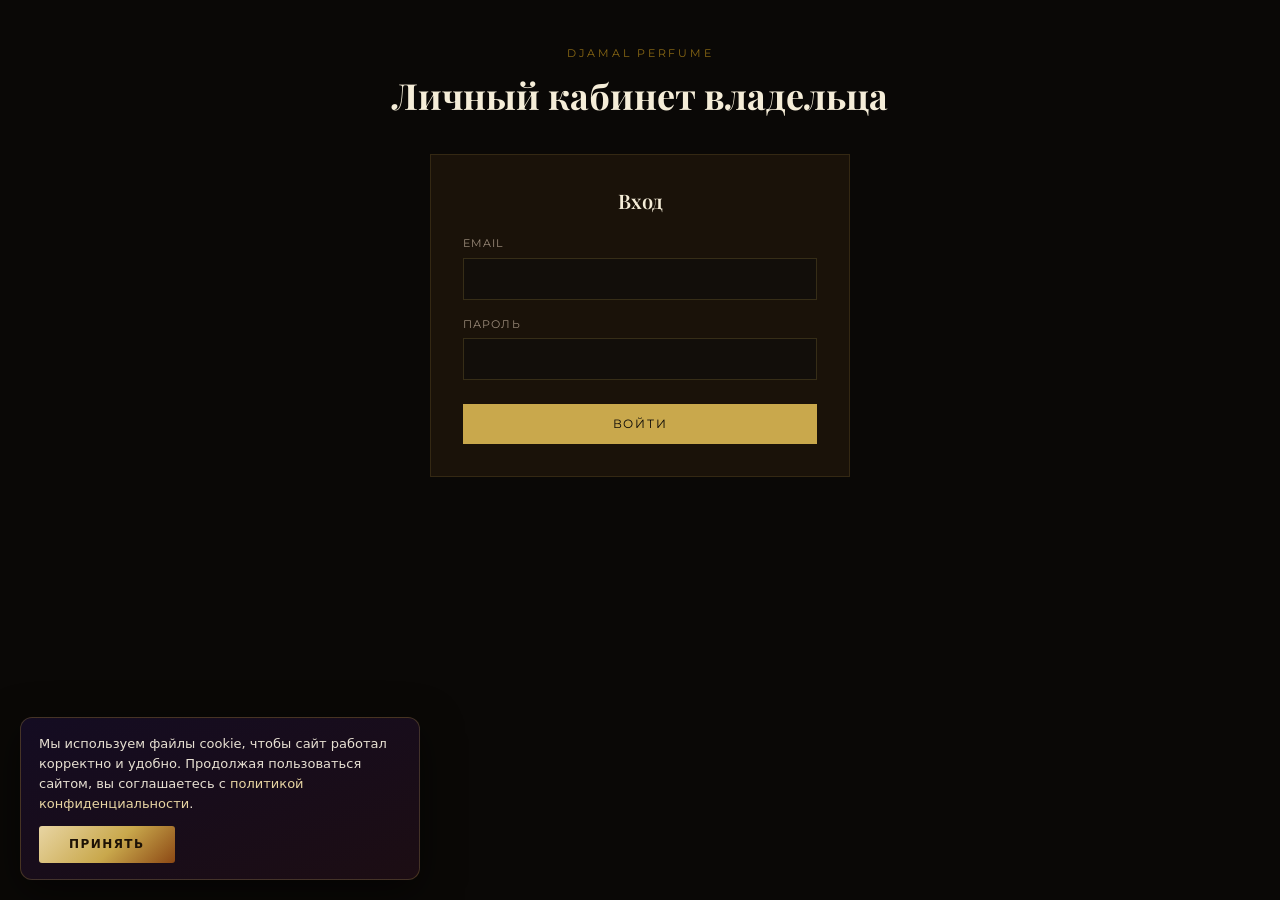
<file: admin/index.html>
<!DOCTYPE html><html lang="ru" data-astro-cid-37fxchfa> <head><meta charset="utf-8"><meta name="viewport" content="width=device-width, initial-scale=1"><meta name="description" content="Оригинальные парфюмы мировых домов высокой парфюмерии. Личный подбор. Доставка по всей России."><title>Управление каталогом — Djamal Perfume</title><link rel="icon" type="image/png" sizes="32x32" href="/favicon-32.png"><link rel="icon" href="/favicon.ico" sizes="any"><link rel="apple-touch-icon" href="/apple-touch-icon.png"><meta name="robots" content="noindex, nofollow, noarchive"><meta name="googlebot" content="noindex, nofollow"><meta name="yandex" content="noindex, nofollow"><link rel="canonical" href="https://djamalperfumer.ru/admin/"><meta property="og:title" content="Управление каталогом — Djamal Perfume"><meta property="og:description" content="Оригинальные парфюмы мировых домов высокой парфюмерии. Личный подбор. Доставка по всей России."><meta property="og:type" content="website"><meta property="og:url" content="https://djamalperfumer.ru/admin/"><meta property="og:site_name" content="Djamal Perfumery"><meta property="og:locale" content="ru_RU"><meta property="og:image" content="https://djamalperfumer.ru/images/og-preview.jpg"><meta property="og:image:secure_url" content="https://djamalperfumer.ru/images/og-preview.jpg"><meta property="og:image:type" content="image/jpeg"><meta property="og:image:width" content="1200"><meta property="og:image:height" content="630"><meta property="og:image:alt" content="Djamal Perfumery"><meta name="twitter:card" content="summary_large_image"><meta name="twitter:title" content="Управление каталогом — Djamal Perfume"><meta name="twitter:description" content="Оригинальные парфюмы мировых домов высокой парфюмерии. Личный подбор. Доставка по всей России."><meta name="twitter:image" content="https://djamalperfumer.ru/images/og-preview.jpg"><link rel="preconnect" href="https://fonts.googleapis.com"><link rel="preconnect" href="https://fonts.gstatic.com" crossorigin><!-- Товары и фото приезжают из Supabase уже в браузере, и сервер стоит за
         границей: на мобильных операторах одно только рукопожатие с ним занимает
         сотни миллисекунд. Открываем соединение заранее, параллельно разбору
         страницы, — карточки появляются заметно раньше. --><link rel="preconnect" href="https://nsrgfjxbutuwuadgdhcf.supabase.co" crossorigin><link rel="dns-prefetch" href="https://nsrgfjxbutuwuadgdhcf.supabase.co"><link href="https://fonts.googleapis.com/css2?family=Cormorant+Garamond:ital,wght@0,400;0,600;0,700;1,400;1,600;1,700&family=Playfair+Display:wght@600;700&family=Raleway:wght@300;400;500&family=Montserrat:wght@400;500;600&family=Cinzel:wght@400;500&display=swap" rel="stylesheet"><link rel="stylesheet" href="/_astro/admin.CMcUCyIU.css">
<style>.admin-input[data-astro-cid-2zp6q64z]{background:var(--color-warm-obsidian);border:1px solid rgba(201,168,76,.2);color:var(--color-ivory-cream);padding:.6rem .85rem;font-family:var(--font-body);font-size:.875rem}.admin-input[data-astro-cid-2zp6q64z]:focus{outline:none;border-color:var(--color-royal-gold)}.admin-photo-preview{transition:border-color .25s ease,box-shadow .25s ease,transform .25s ease;cursor:pointer}.admin-photo-preview:hover{border-color:var(--color-royal-gold);box-shadow:0 0 18px 2px #c9a84c73;transform:scale(1.03)}input[data-astro-cid-2zp6q64z][type=file]::file-selector-button{background:var(--color-warm-obsidian);color:var(--color-pale-gold);border:1px solid rgba(201,168,76,.3);padding:.45rem .9rem;margin-right:.75rem;font-family:var(--font-label);font-size:.7rem;letter-spacing:.08em;text-transform:uppercase;cursor:pointer;transition:border-color .25s ease,box-shadow .25s ease}input[data-astro-cid-2zp6q64z][type=file]::file-selector-button:hover{border-color:var(--color-royal-gold);box-shadow:0 0 14px 1px #c9a84c73;color:var(--color-royal-gold)}
</style></head> <body data-astro-cid-37fxchfa>  <main class="min-h-screen bg-deep-oud text-ivory-cream font-body px-4 py-10 md:px-10" data-astro-cid-2zp6q64z> <div class="max-w-[1100px] mx-auto" data-astro-cid-2zp6q64z> <header class="mb-8 text-center" data-astro-cid-2zp6q64z> <span class="font-label text-[11px] tracking-[0.25em] text-amber-smoke uppercase" data-astro-cid-2zp6q64z>Djamal Perfume</span> <h1 class="font-heading text-[28px] md:text-[36px] font-bold text-ivory-cream mt-1" data-astro-cid-2zp6q64z>Личный кабинет владельца</h1> </header> <!-- Login form --> <section id="loginSection" class="max-w-[420px] mx-auto bg-dark-mahogany border border-royal-gold/15 p-8" data-astro-cid-2zp6q64z> <h2 class="font-heading text-xl font-semibold text-ivory-cream mb-5 text-center" data-astro-cid-2zp6q64z>Вход</h2> <form id="loginForm" class="flex flex-col gap-4" data-astro-cid-2zp6q64z> <div class="flex flex-col gap-1.5" data-astro-cid-2zp6q64z> <label for="loginEmail" class="font-label text-[11px] tracking-[0.1em] text-muted-dust uppercase" data-astro-cid-2zp6q64z>Email</label> <input id="loginEmail" name="email" type="email" required autocomplete="email" class="bg-warm-obsidian border border-royal-gold/20 text-ivory-cream px-3.5 py-2.5 font-body text-sm focus:outline-none focus:border-royal-gold" data-astro-cid-2zp6q64z> </div> <div class="flex flex-col gap-1.5" data-astro-cid-2zp6q64z> <label for="loginPassword" class="font-label text-[11px] tracking-[0.1em] text-muted-dust uppercase" data-astro-cid-2zp6q64z>Пароль</label> <input id="loginPassword" name="password" type="password" required autocomplete="current-password" class="bg-warm-obsidian border border-royal-gold/20 text-ivory-cream px-3.5 py-2.5 font-body text-sm focus:outline-none focus:border-royal-gold" data-astro-cid-2zp6q64z> </div> <p id="loginError" class="hidden text-crimson-veil text-sm font-label" data-astro-cid-2zp6q64z></p> <button type="submit" id="loginSubmit" class="mt-2 bg-royal-gold text-deep-oud font-label text-xs tracking-[0.14em] uppercase py-3 hover:bg-pale-gold transition-colors disabled:opacity-50 disabled:cursor-not-allowed" data-astro-cid-2zp6q64z>
Войти
</button> </form> </section> <!-- Admin panel (hidden until authenticated) --> <section id="panelSection" class="hidden" data-astro-cid-2zp6q64z> <div class="flex items-center justify-between mb-6 flex-wrap gap-3" data-astro-cid-2zp6q64z> <h2 class="font-heading text-xl font-semibold text-ivory-cream" data-astro-cid-2zp6q64z>Каталог товаров</h2> <div class="flex items-center gap-3" data-astro-cid-2zp6q64z> <button id="addProductBtn" type="button" class="bg-royal-gold text-deep-oud font-label text-xs tracking-[0.1em] uppercase px-4 py-2.5 hover:bg-pale-gold transition-colors" data-astro-cid-2zp6q64z>
+ Добавить товар
</button> <button id="logoutBtn" type="button" class="bg-transparent border border-royal-gold/30 text-royal-gold font-label text-xs tracking-[0.1em] uppercase px-4 py-2.5 hover:bg-royal-gold/10 transition-colors" data-astro-cid-2zp6q64z>
Выйти
</button> </div> </div> <p id="panelMessage" class="hidden mb-4 px-4 py-3 font-label text-sm border" data-astro-cid-2zp6q64z></p> <div class="mb-8 bg-dark-mahogany border border-royal-gold/15 p-6" data-astro-cid-2zp6q64z> <h3 class="font-heading text-lg font-semibold text-ivory-cream mb-4" data-astro-cid-2zp6q64z>Настройки сайта</h3> <div class="flex flex-col gap-1.5 max-w-[280px]" data-astro-cid-2zp6q64z> <label for="fieldSaleEnd" class="font-label text-[11px] tracking-[0.1em] text-muted-dust uppercase" data-astro-cid-2zp6q64z>Окончание акции (дата и время)</label> <input id="fieldSaleEnd" type="datetime-local" class="admin-input" data-astro-cid-2zp6q64z> </div> <button id="saveSaleEndBtn" type="button" class="mt-3 bg-royal-gold text-deep-oud font-label text-xs tracking-[0.1em] uppercase px-4 py-2.5 hover:bg-pale-gold transition-colors disabled:opacity-50 disabled:cursor-not-allowed" data-astro-cid-2zp6q64z>
Сохранить
</button> <div class="flex flex-col gap-1.5 max-w-[320px] mt-6" data-astro-cid-2zp6q64z> <label for="fieldWorkingHours" class="font-label text-[11px] tracking-[0.1em] text-muted-dust uppercase" data-astro-cid-2zp6q64z>График работы (показывается в футере сайта)</label> <input id="fieldWorkingHours" type="text" placeholder="Ежедневно: 10:00–22:00" class="admin-input" data-astro-cid-2zp6q64z> </div> <button id="saveWorkingHoursBtn" type="button" class="mt-3 bg-royal-gold text-deep-oud font-label text-xs tracking-[0.1em] uppercase px-4 py-2.5 hover:bg-pale-gold transition-colors disabled:opacity-50 disabled:cursor-not-allowed" data-astro-cid-2zp6q64z>
Сохранить
</button> <p id="settingsMessage" class="hidden mt-3 px-4 py-3 font-label text-sm border" data-astro-cid-2zp6q64z></p> <div class="mt-6 pt-6 border-t border-royal-gold/10" data-astro-cid-2zp6q64z> <label for="fieldCatalogShaderColor" class="font-label text-[11px] tracking-[0.1em] text-muted-dust uppercase block mb-3" data-astro-cid-2zp6q64z>Цвет фонового эффекта в каталоге ("Топ продаж")</label> <div class="flex items-center gap-3" data-astro-cid-2zp6q64z> <input id="fieldCatalogShaderColor" type="color" class="h-10 w-16 bg-transparent border border-royal-gold/20 cursor-pointer" data-astro-cid-2zp6q64z> <button id="saveCatalogShaderColorBtn" type="button" class="bg-royal-gold text-deep-oud font-label text-xs tracking-[0.1em] uppercase px-4 py-2.5 hover:bg-pale-gold transition-colors disabled:opacity-50 disabled:cursor-not-allowed" data-astro-cid-2zp6q64z>
Сохранить
</button> </div> </div> <div class="mt-6 pt-6 border-t border-royal-gold/10" data-astro-cid-2zp6q64z> <label class="font-label text-[11px] tracking-[0.1em] text-muted-dust uppercase block mb-3" data-astro-cid-2zp6q64z>Фото основателя (блок "О нас")</label> <img id="ownerPhotoPreview" class="admin-photo-preview hidden h-28 w-28 object-cover border border-royal-gold/20 mb-2" alt="Фото основателя" data-astro-cid-2zp6q64z> <input id="ownerPhotoInput" type="file" accept="image/*" class="font-body text-sm text-muted-dust" data-astro-cid-2zp6q64z> <p id="ownerPhotoStatus" class="text-xs text-muted-dust font-label mt-1.5" data-astro-cid-2zp6q64z></p> </div> <div class="mt-6 pt-6 border-t border-royal-gold/10" data-astro-cid-2zp6q64z> <label class="font-label text-[11px] tracking-[0.1em] text-muted-dust uppercase block mb-3" data-astro-cid-2zp6q64z>Фото для блока Instagram (до 6 штук)</label> <div id="instagramPhotosGrid" class="grid grid-cols-3 sm:grid-cols-6 gap-2 mb-3" data-astro-cid-2zp6q64z></div> <input id="instagramPhotoInput" type="file" accept="image/*" class="font-body text-sm text-muted-dust" data-astro-cid-2zp6q64z> <p id="instagramPhotoStatus" class="text-xs text-muted-dust font-label mt-1.5" data-astro-cid-2zp6q64z></p> </div> </div> <div id="productListWrap" class="flex flex-col gap-3" data-astro-cid-2zp6q64z> <p id="productListLoading" class="text-muted-dust font-label text-sm uppercase tracking-[0.08em]" data-astro-cid-2zp6q64z>Загрузка товаров…</p> </div> </section> <!-- Product form modal (add / edit) --> <div id="productFormOverlay" class="hidden fixed inset-0 bg-black/70 z-40 flex items-center justify-center p-4 overflow-y-auto" data-astro-cid-2zp6q64z> <div class="bg-dark-mahogany border border-royal-gold/20 w-full max-w-[560px] my-8 p-6 md:p-8" data-astro-cid-2zp6q64z> <div class="flex items-center justify-between mb-5" data-astro-cid-2zp6q64z> <h3 id="productFormTitle" class="font-heading text-lg font-semibold text-ivory-cream" data-astro-cid-2zp6q64z>Новый товар</h3> <button id="productFormClose" type="button" class="text-muted-dust hover:text-ivory-cream text-2xl leading-none" data-astro-cid-2zp6q64z>&times;</button> </div> <form id="productForm" class="flex flex-col gap-3.5" data-astro-cid-2zp6q64z> <input type="hidden" id="productId" name="id" data-astro-cid-2zp6q64z> <input type="hidden" id="productIsEdit" value="0" data-astro-cid-2zp6q64z> <div class="grid grid-cols-2 gap-3.5" data-astro-cid-2zp6q64z> <div class="flex flex-col gap-1.5" data-astro-cid-2zp6q64z> <label for="fieldBrand" class="font-label text-[11px] tracking-[0.1em] text-muted-dust uppercase" data-astro-cid-2zp6q64z>Бренд</label> <input id="fieldBrand" name="brand" type="text" required class="admin-input" data-astro-cid-2zp6q64z> </div> <div class="flex flex-col gap-1.5" data-astro-cid-2zp6q64z> <label for="fieldName" class="font-label text-[11px] tracking-[0.1em] text-muted-dust uppercase" data-astro-cid-2zp6q64z>Название</label> <input id="fieldName" name="name" type="text" required class="admin-input" data-astro-cid-2zp6q64z> </div> </div> <div class="flex flex-col gap-1.5" data-astro-cid-2zp6q64z> <label for="fieldDescription" class="font-label text-[11px] tracking-[0.1em] text-muted-dust uppercase" data-astro-cid-2zp6q64z>Описание</label> <textarea id="fieldDescription" name="description" required rows="3" class="admin-input resize-none" data-astro-cid-2zp6q64z></textarea> </div> <div class="grid grid-cols-1 sm:grid-cols-3 gap-3.5" data-astro-cid-2zp6q64z> <div class="flex flex-col gap-1.5" data-astro-cid-2zp6q64z> <label for="fieldVolume" class="font-label text-[11px] tracking-[0.1em] text-muted-dust uppercase" data-astro-cid-2zp6q64z>Объём, мл</label> <input id="fieldVolume" name="volume_ml" type="number" inputmode="decimal" min="1" required class="admin-input" data-astro-cid-2zp6q64z> </div> <div class="flex flex-col gap-1.5" data-astro-cid-2zp6q64z> <label for="fieldPriceUsd" class="font-label text-[11px] tracking-[0.1em] text-muted-dust uppercase" data-astro-cid-2zp6q64z>Цена, $</label> <input id="fieldPriceUsd" name="price_usd" type="number" inputmode="decimal" min="1" required class="admin-input" data-astro-cid-2zp6q64z> </div> <div class="flex flex-col gap-1.5" data-astro-cid-2zp6q64z> <label for="fieldOriginalPrice" class="font-label text-[11px] tracking-[0.1em] text-muted-dust uppercase" data-astro-cid-2zp6q64z>Старая цена, ₽</label> <input id="fieldOriginalPrice" name="original_price" type="number" inputmode="decimal" min="1" class="admin-input" data-astro-cid-2zp6q64z> </div> </div> <div class="flex flex-col gap-1.5" data-astro-cid-2zp6q64z> <label for="fieldPrice" class="font-label text-[11px] tracking-[0.1em] text-muted-dust uppercase" data-astro-cid-2zp6q64z>Цена, ₽ (резерв, можно не трогать)</label> <input id="fieldPrice" name="price" type="number" inputmode="decimal" min="1" class="admin-input" data-astro-cid-2zp6q64z> </div> <p class="text-xs text-muted-dust font-label" data-astro-cid-2zp6q64z>
Цена, которую ты вписал в "Цена, $" — это и есть цена товара. Покупателю на сайте автоматически
              доступна кнопка $/₽ — она каждый раз пересчитывает $ в рубли по сегодняшнему курсу ЦБ, отдельно
              ничего настраивать не нужно. Поле "Цена, ₽ (резерв)" используется только если курс ЦБ
              недоступен — можно оставить пустым, сайт сам подставит текущий пересчёт.
</p> <div class="grid grid-cols-2 gap-3.5" data-astro-cid-2zp6q64z> <div class="flex flex-col gap-1.5" data-astro-cid-2zp6q64z> <label for="fieldTopNotes" class="font-label text-[11px] tracking-[0.1em] text-muted-dust uppercase" data-astro-cid-2zp6q64z>Верхние ноты</label> <input id="fieldTopNotes" name="top_notes" type="text" placeholder="бергамот, кардамон…" class="admin-input" data-astro-cid-2zp6q64z> </div> <div class="flex flex-col gap-1.5" data-astro-cid-2zp6q64z> <label for="fieldMiddleNotes" class="font-label text-[11px] tracking-[0.1em] text-muted-dust uppercase" data-astro-cid-2zp6q64z>Ноты сердца</label> <input id="fieldMiddleNotes" name="middle_notes" type="text" placeholder="ваниль, элеми…" class="admin-input" data-astro-cid-2zp6q64z> </div> </div> <div class="grid grid-cols-2 gap-3.5" data-astro-cid-2zp6q64z> <div class="flex flex-col gap-1.5" data-astro-cid-2zp6q64z> <label for="fieldBaseNotes" class="font-label text-[11px] tracking-[0.1em] text-muted-dust uppercase" data-astro-cid-2zp6q64z>Базовые ноты</label> <input id="fieldBaseNotes" name="base_notes" type="text" placeholder="амброксан, мускус…" class="admin-input" data-astro-cid-2zp6q64z> </div> <div class="flex flex-col gap-1.5" data-astro-cid-2zp6q64z> <label for="fieldReleaseYear" class="font-label text-[11px] tracking-[0.1em] text-muted-dust uppercase" data-astro-cid-2zp6q64z>Год выпуска</label> <input id="fieldReleaseYear" name="release_year" type="number" min="1900" max="2100" class="admin-input" data-astro-cid-2zp6q64z> </div> </div> <div class="grid grid-cols-2 gap-3.5" data-astro-cid-2zp6q64z> <div class="flex flex-col gap-1.5" data-astro-cid-2zp6q64z> <label for="fieldGender" class="font-label text-[11px] tracking-[0.1em] text-muted-dust uppercase" data-astro-cid-2zp6q64z>Пол</label> <select id="fieldGender" name="gender" required class="admin-input" data-astro-cid-2zp6q64z> <option value="unisex" data-astro-cid-2zp6q64z>Унисекс</option> <option value="mens" data-astro-cid-2zp6q64z>Мужской</option> <option value="womens" data-astro-cid-2zp6q64z>Женский</option> </select> </div> <div class="flex flex-col gap-1.5" data-astro-cid-2zp6q64z> <label for="fieldBadge" class="font-label text-[11px] tracking-[0.1em] text-muted-dust uppercase" data-astro-cid-2zp6q64z>Метка</label> <select id="fieldBadge" name="badge" class="admin-input" data-astro-cid-2zp6q64z> <option value="" data-astro-cid-2zp6q64z>Нет</option> <option value="sale" data-astro-cid-2zp6q64z>Скидка</option> <option value="bestseller" data-astro-cid-2zp6q64z>Хит</option> <option value="new" data-astro-cid-2zp6q64z>Новинка</option> </select> </div> </div> <div class="flex items-center gap-2.5" data-astro-cid-2zp6q64z> <input id="fieldInStock" name="in_stock" type="checkbox" checked class="w-4 h-4 accent-royal-gold" data-astro-cid-2zp6q64z> <label for="fieldInStock" class="font-label text-[11px] tracking-[0.1em] text-muted-dust uppercase" data-astro-cid-2zp6q64z>В наличии</label> </div> <div class="flex flex-col gap-1.5" data-astro-cid-2zp6q64z> <label for="fieldPhoto" class="font-label text-[11px] tracking-[0.1em] text-muted-dust uppercase" data-astro-cid-2zp6q64z>Фото товара</label> <input id="fieldPhoto" name="photo" type="file" accept="image/*" class="font-body text-sm text-muted-dust" data-astro-cid-2zp6q64z> <p id="photoStatus" class="text-xs text-muted-dust font-label" data-astro-cid-2zp6q64z></p> <img id="photoPreview" class="admin-photo-preview hidden mt-1 h-28 w-28 object-cover border border-royal-gold/20" alt="Предпросмотр фото товара" data-astro-cid-2zp6q64z> </div> <p id="productFormError" class="hidden text-crimson-veil text-sm font-label" data-astro-cid-2zp6q64z></p> <div class="flex gap-3 mt-2" data-astro-cid-2zp6q64z> <button type="submit" id="productFormSubmit" class="flex-1 bg-royal-gold text-deep-oud font-label text-xs tracking-[0.14em] uppercase py-3 hover:bg-pale-gold transition-colors disabled:opacity-50 disabled:cursor-not-allowed" data-astro-cid-2zp6q64z>
Сохранить
</button> <button type="button" id="productFormCancel" class="px-5 bg-transparent border border-royal-gold/30 text-royal-gold font-label text-xs tracking-[0.1em] uppercase hover:bg-royal-gold/10 transition-colors" data-astro-cid-2zp6q64z>
Отмена
</button> </div> </form> </div> </div> </div> </main> <script type="module" src="/_astro/admin.astro_astro_type_script_index_0_lang.Dj933h27.js"></script>  <!-- Cookie-баннер: согласие на использование файлов cookie (152-ФЗ) --> <div id="cookie-bar" class="cookie-bar" hidden data-astro-cid-37fxchfa> <p class="cookie-text" data-astro-cid-37fxchfa>
Мы используем файлы cookie, чтобы сайт работал корректно и удобно. Продолжая пользоваться сайтом,
        вы соглашаетесь с <a href="/privacy" data-astro-cid-37fxchfa>политикой конфиденциальности</a>.
</p> <button type="button" id="cookie-accept" class="cookie-btn" data-astro-cid-37fxchfa>Принять</button> </div>  <script type="module">(function(){const t="cookie-accepted-v1",e=document.getElementById("cookie-bar");if(!e)return;try{if(localStorage.getItem(t))return}catch{}e.hidden=!1;const c=document.getElementById("cookie-accept");c&&c.addEventListener("click",()=>{try{localStorage.setItem(t,"1")}catch{}e.hidden=!0})})();</script> </body> </html>
</file>
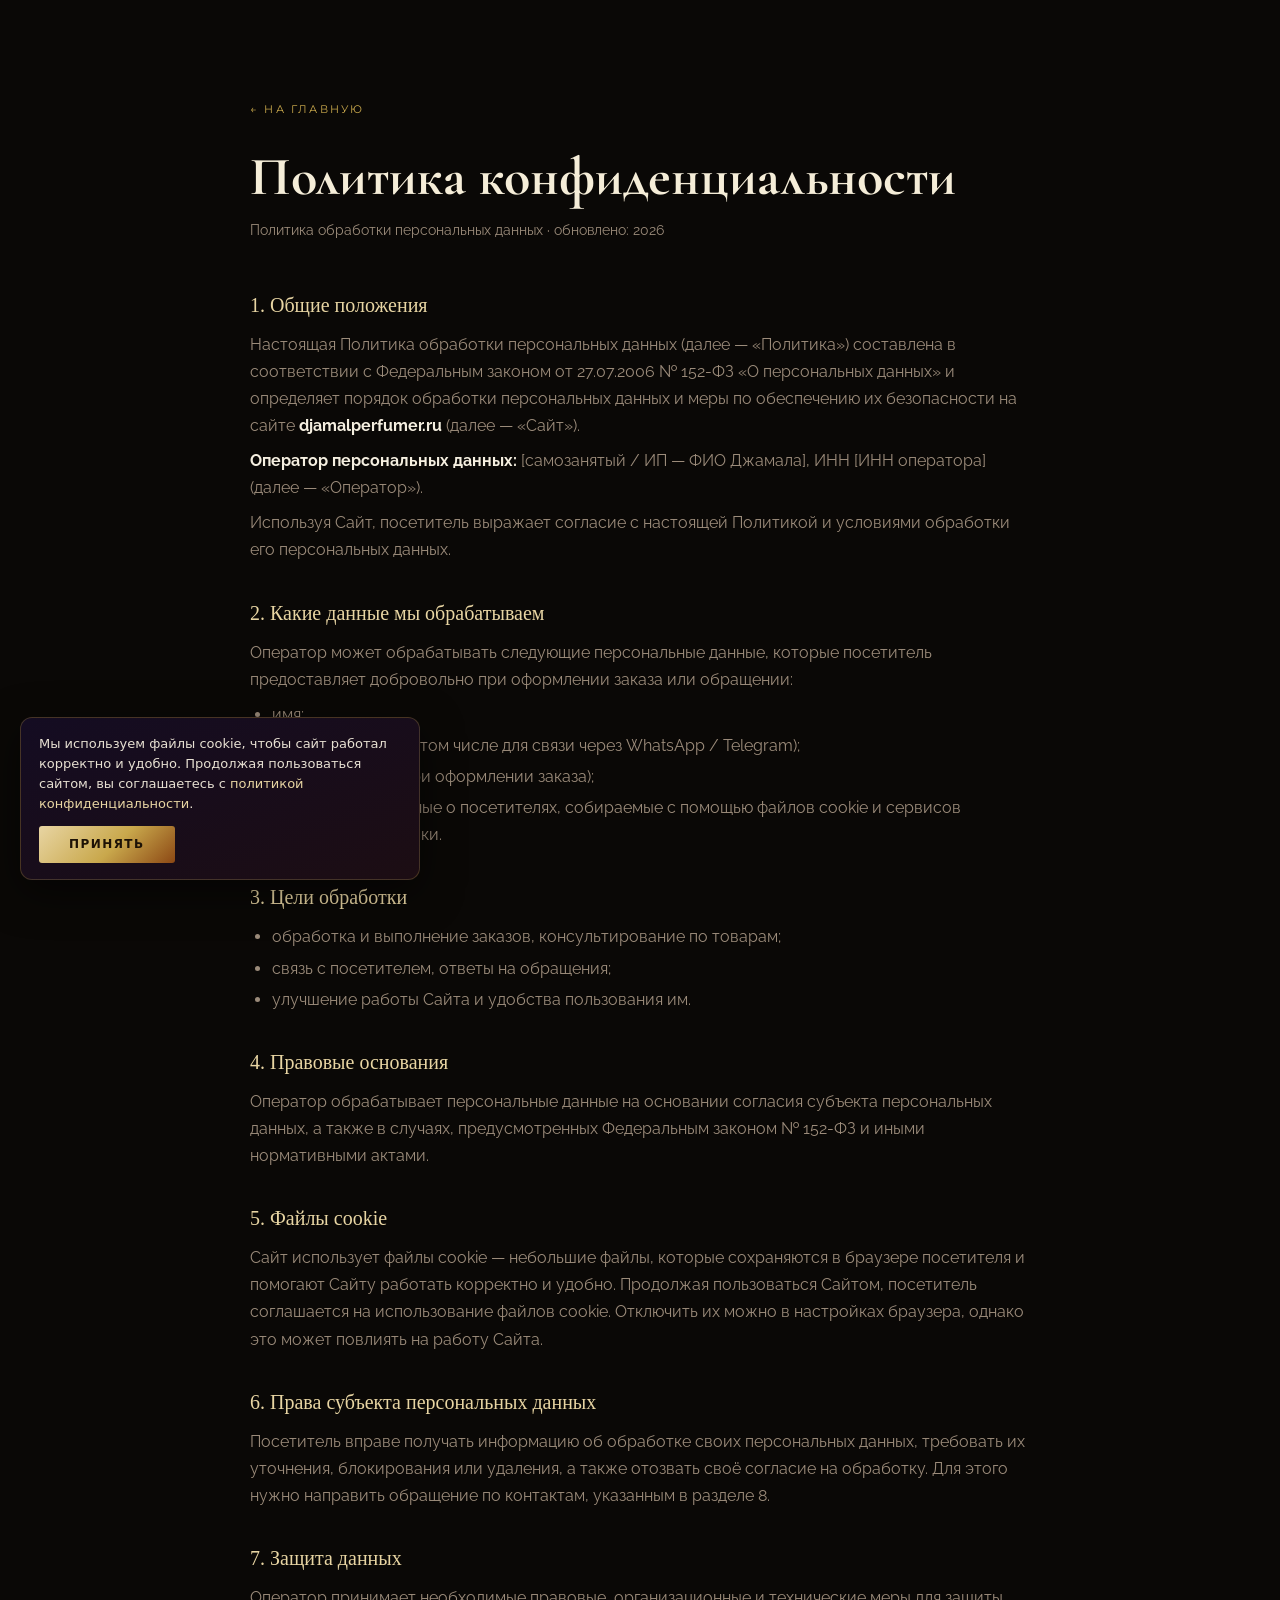
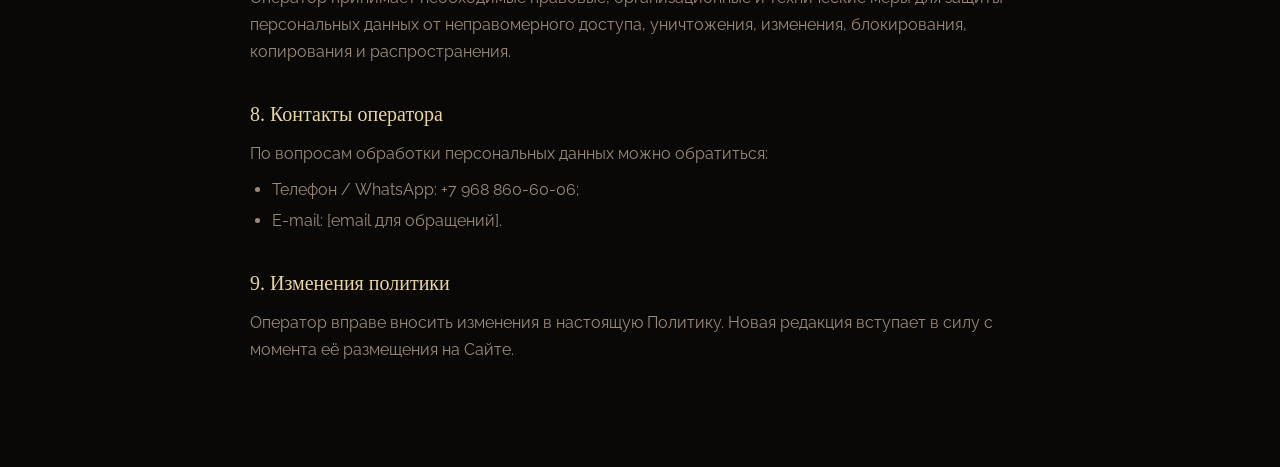
<file: privacy/index.html>
<!DOCTYPE html><html lang="ru" data-astro-cid-37fxchfa> <head><meta charset="utf-8"><meta name="viewport" content="width=device-width, initial-scale=1"><meta name="description" content="Политика обработки персональных данных сайта djamalperfumer.ru в соответствии с Федеральным законом № 152-ФЗ."><title>Политика конфиденциальности — Djamal Perfume</title><link rel="icon" type="image/png" sizes="32x32" href="/favicon-32.png"><link rel="icon" href="/favicon.ico" sizes="any"><link rel="apple-touch-icon" href="/apple-touch-icon.png"><link rel="canonical" href="https://djamalperfumer.ru/privacy/"><meta property="og:title" content="Политика конфиденциальности — Djamal Perfume"><meta property="og:description" content="Политика обработки персональных данных сайта djamalperfumer.ru в соответствии с Федеральным законом № 152-ФЗ."><meta property="og:type" content="website"><meta property="og:url" content="https://djamalperfumer.ru/privacy/"><meta property="og:site_name" content="Djamal Perfumery"><meta property="og:locale" content="ru_RU"><meta property="og:image" content="https://djamalperfumer.ru/images/og-preview.jpg"><meta property="og:image:secure_url" content="https://djamalperfumer.ru/images/og-preview.jpg"><meta property="og:image:type" content="image/jpeg"><meta property="og:image:width" content="1200"><meta property="og:image:height" content="630"><meta property="og:image:alt" content="Djamal Perfumery"><meta name="twitter:card" content="summary_large_image"><meta name="twitter:title" content="Политика конфиденциальности — Djamal Perfume"><meta name="twitter:description" content="Политика обработки персональных данных сайта djamalperfumer.ru в соответствии с Федеральным законом № 152-ФЗ."><meta name="twitter:image" content="https://djamalperfumer.ru/images/og-preview.jpg"><link rel="preconnect" href="https://fonts.googleapis.com"><link rel="preconnect" href="https://fonts.gstatic.com" crossorigin><!-- Товары и фото приезжают из Supabase уже в браузере, и сервер стоит за
         границей: на мобильных операторах одно только рукопожатие с ним занимает
         сотни миллисекунд. Открываем соединение заранее, параллельно разбору
         страницы, — карточки появляются заметно раньше. --><link rel="preconnect" href="https://nsrgfjxbutuwuadgdhcf.supabase.co" crossorigin><link rel="dns-prefetch" href="https://nsrgfjxbutuwuadgdhcf.supabase.co"><link href="https://fonts.googleapis.com/css2?family=Cormorant+Garamond:ital,wght@0,400;0,600;0,700;1,400;1,600;1,700&family=Playfair+Display:wght@600;700&family=Raleway:wght@300;400;500&family=Montserrat:wght@400;500;600&family=Cinzel:wght@400;500&display=swap" rel="stylesheet"><link rel="stylesheet" href="/_astro/admin.CMcUCyIU.css">
<style>.policy[data-astro-cid-fb3qbcs3] h2[data-astro-cid-fb3qbcs3]{font-family:Georgia,Times New Roman,serif;color:#e8d5a3;font-size:20px;margin-bottom:8px}.policy[data-astro-cid-fb3qbcs3] p[data-astro-cid-fb3qbcs3]{margin:0 0 8px}.policy[data-astro-cid-fb3qbcs3] b[data-astro-cid-fb3qbcs3]{color:#f5efe0}.policy[data-astro-cid-fb3qbcs3] ul[data-astro-cid-fb3qbcs3]{padding-left:22px;list-style:disc}.policy[data-astro-cid-fb3qbcs3] li[data-astro-cid-fb3qbcs3]{margin:4px 0}
</style></head> <body data-astro-cid-37fxchfa>  <main class="min-h-screen bg-deep-oud text-ivory-cream" data-astro-cid-fb3qbcs3> <div class="max-w-[860px] mx-auto px-6 md:px-10 py-16 md:py-24" data-astro-cid-fb3qbcs3> <a href="/" class="inline-block mb-8 font-label text-[11px] tracking-[0.2em] uppercase text-royal-gold no-underline hover:text-pale-gold" data-astro-cid-fb3qbcs3>← На главную</a> <h1 class="font-display text-[38px] md:text-[54px] font-bold leading-none mb-4" data-astro-cid-fb3qbcs3>Политика конфиденциальности</h1> <p class="text-muted-dust text-sm mb-12" data-astro-cid-fb3qbcs3>Политика обработки персональных данных · обновлено: 2026</p> <div class="policy space-y-8 text-[15.5px] leading-[1.75] text-muted-dust" data-astro-cid-fb3qbcs3> <section data-astro-cid-fb3qbcs3> <h2 data-astro-cid-fb3qbcs3>1. Общие положения</h2> <p data-astro-cid-fb3qbcs3>Настоящая Политика обработки персональных данных (далее — «Политика») составлена в соответствии с
            Федеральным законом от 27.07.2006 № 152-ФЗ «О персональных данных» и определяет порядок обработки
            персональных данных и меры по обеспечению их безопасности на сайте <b data-astro-cid-fb3qbcs3>djamalperfumer.ru</b> (далее — «Сайт»).</p> <p data-astro-cid-fb3qbcs3><b data-astro-cid-fb3qbcs3>Оператор персональных данных:</b> [самозанятый / ИП — ФИО Джамала], ИНН [ИНН оператора] (далее — «Оператор»).</p> <p data-astro-cid-fb3qbcs3>Используя Сайт, посетитель выражает согласие с настоящей Политикой и условиями обработки его персональных данных.</p> </section> <section data-astro-cid-fb3qbcs3> <h2 data-astro-cid-fb3qbcs3>2. Какие данные мы обрабатываем</h2> <p data-astro-cid-fb3qbcs3>Оператор может обрабатывать следующие персональные данные, которые посетитель предоставляет добровольно
            при оформлении заказа или обращении:</p> <ul data-astro-cid-fb3qbcs3> <li data-astro-cid-fb3qbcs3>имя;</li> <li data-astro-cid-fb3qbcs3>номер телефона (в том числе для связи через WhatsApp / Telegram);</li> <li data-astro-cid-fb3qbcs3>адрес доставки (при оформлении заказа);</li> <li data-astro-cid-fb3qbcs3>обезличенные данные о посетителях, собираемые с помощью файлов cookie и сервисов интернет-статистики.</li> </ul> </section> <section data-astro-cid-fb3qbcs3> <h2 data-astro-cid-fb3qbcs3>3. Цели обработки</h2> <ul data-astro-cid-fb3qbcs3> <li data-astro-cid-fb3qbcs3>обработка и выполнение заказов, консультирование по товарам;</li> <li data-astro-cid-fb3qbcs3>связь с посетителем, ответы на обращения;</li> <li data-astro-cid-fb3qbcs3>улучшение работы Сайта и удобства пользования им.</li> </ul> </section> <section data-astro-cid-fb3qbcs3> <h2 data-astro-cid-fb3qbcs3>4. Правовые основания</h2> <p data-astro-cid-fb3qbcs3>Оператор обрабатывает персональные данные на основании согласия субъекта персональных данных, а также
            в случаях, предусмотренных Федеральным законом № 152-ФЗ и иными нормативными актами.</p> </section> <section data-astro-cid-fb3qbcs3> <h2 data-astro-cid-fb3qbcs3>5. Файлы cookie</h2> <p data-astro-cid-fb3qbcs3>Сайт использует файлы cookie — небольшие файлы, которые сохраняются в браузере посетителя и помогают
            Сайту работать корректно и удобно. Продолжая пользоваться Сайтом, посетитель соглашается на использование
            файлов cookie. Отключить их можно в настройках браузера, однако это может повлиять на работу Сайта.</p> </section> <section data-astro-cid-fb3qbcs3> <h2 data-astro-cid-fb3qbcs3>6. Права субъекта персональных данных</h2> <p data-astro-cid-fb3qbcs3>Посетитель вправе получать информацию об обработке своих персональных данных, требовать их уточнения,
            блокирования или удаления, а также отозвать своё согласие на обработку. Для этого нужно направить обращение
            по контактам, указанным в разделе 8.</p> </section> <section data-astro-cid-fb3qbcs3> <h2 data-astro-cid-fb3qbcs3>7. Защита данных</h2> <p data-astro-cid-fb3qbcs3>Оператор принимает необходимые правовые, организационные и технические меры для защиты персональных данных
            от неправомерного доступа, уничтожения, изменения, блокирования, копирования и распространения.</p> </section> <section data-astro-cid-fb3qbcs3> <h2 data-astro-cid-fb3qbcs3>8. Контакты оператора</h2> <p data-astro-cid-fb3qbcs3>По вопросам обработки персональных данных можно обратиться:</p> <ul data-astro-cid-fb3qbcs3> <li data-astro-cid-fb3qbcs3>Телефон / WhatsApp: +7 968 860-60-06;</li> <li data-astro-cid-fb3qbcs3>E-mail: [email для обращений].</li> </ul> </section> <section data-astro-cid-fb3qbcs3> <h2 data-astro-cid-fb3qbcs3>9. Изменения политики</h2> <p data-astro-cid-fb3qbcs3>Оператор вправе вносить изменения в настоящую Политику. Новая редакция вступает в силу с момента её
            размещения на Сайте.</p> </section> </div> </div> </main>  <!-- Cookie-баннер: согласие на использование файлов cookie (152-ФЗ) --> <div id="cookie-bar" class="cookie-bar" hidden data-astro-cid-37fxchfa> <p class="cookie-text" data-astro-cid-37fxchfa>
Мы используем файлы cookie, чтобы сайт работал корректно и удобно. Продолжая пользоваться сайтом,
        вы соглашаетесь с <a href="/privacy" data-astro-cid-37fxchfa>политикой конфиденциальности</a>.
</p> <button type="button" id="cookie-accept" class="cookie-btn" data-astro-cid-37fxchfa>Принять</button> </div>  <script type="module">(function(){const t="cookie-accepted-v1",e=document.getElementById("cookie-bar");if(!e)return;try{if(localStorage.getItem(t))return}catch{}e.hidden=!1;const c=document.getElementById("cookie-accept");c&&c.addEventListener("click",()=>{try{localStorage.setItem(t,"1")}catch{}e.hidden=!0})})();</script> </body> </html>
</file>
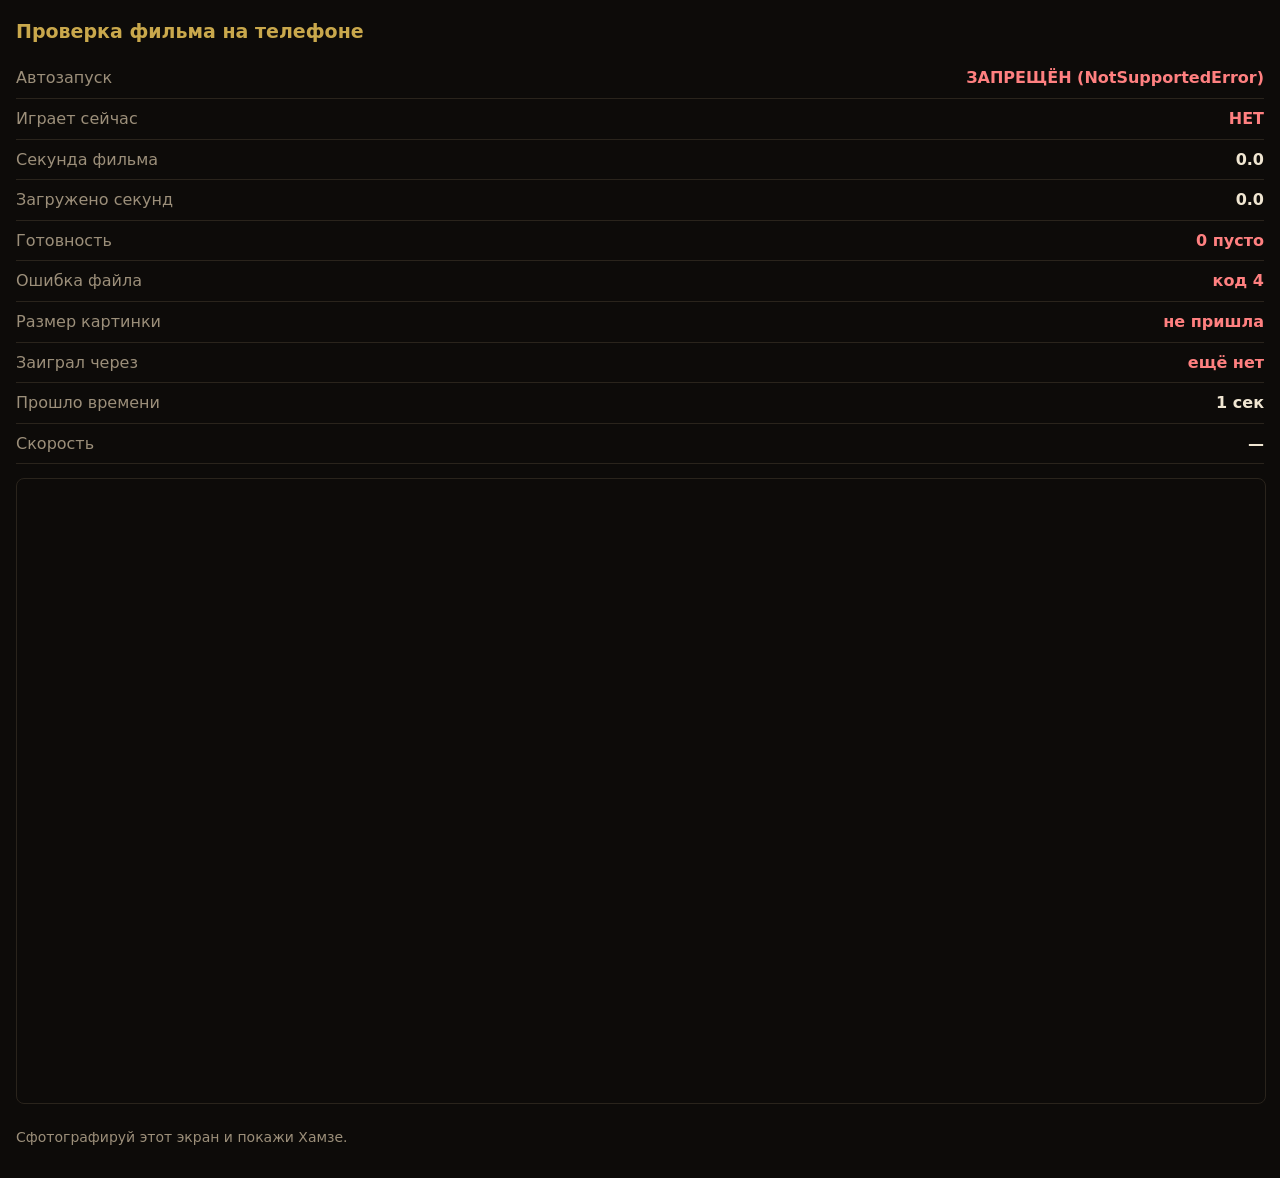
<file: proverka.html>
<!doctype html><html lang="ru"><meta charset="utf-8">
<meta name="viewport" content="width=device-width,initial-scale=1">
<title>Проверка видео</title>
<style>
 body{background:#0d0b09;color:#f0e6d2;font:16px/1.6 system-ui,sans-serif;margin:0;padding:16px}
 h1{font-size:19px;color:#c9a84c;margin:0 0 12px}
 .row{display:flex;justify-content:space-between;gap:10px;padding:7px 0;border-bottom:1px solid #2a241c}
 .k{color:#9c8f7a} .v{text-align:right;font-weight:700;word-break:break-all}
 .ok{color:#7ddb92} .bad{color:#ff8080}
 video{width:100%;margin-top:14px;border:1px solid #2a241c;border-radius:8px}
 p{color:#9c8f7a;font-size:14px}
</style>
<h1>Проверка фильма на телефоне</h1>
<div id="out"></div>
<video id="v" src="/hero-intro-mobile.mp4" muted playsinline preload="auto"></video>
<p>Сфотографируй этот экран и покажи Хамзе.</p>
<script>
var v=document.getElementById('v'),out=document.getElementById('out'),t0=Date.now(),playedAt=0,err='';
var states=['0 пусто','1 метаданные','2 текущий кадр','3 можно играть','4 хватит до конца'];
v.addEventListener('playing',function(){ if(!playedAt) playedAt=Date.now()-t0; });
v.addEventListener('error',function(){ err = v.error ? ('код '+v.error.code) : 'да'; });
var p=v.play();
var autoplay='ждём…';
if(p&&p.then) p.then(function(){autoplay='РАЗРЕШЁН';}).catch(function(e){autoplay='ЗАПРЕЩЁН ('+e.name+')';});
function row(k,val,good){return '<div class="row"><span class="k">'+k+'</span><span class="v '+(good===true?'ok':good===false?'bad':'')+'">'+val+'</span></div>';}
function tick(){
 var buf=0; try{ if(v.buffered.length) buf=v.buffered.end(0);}catch(e){}
 var sec=(Date.now()-t0)/1000;
 var kb = v.webkitVideoDecodedByteCount||0;
 out.innerHTML =
  row('Автозапуск', autoplay, autoplay.indexOf('РАЗР')===0)+
  row('Играет сейчас', v.paused?'НЕТ':'ДА', !v.paused)+
  row('Секунда фильма', v.currentTime.toFixed(1))+
  row('Загружено секунд', buf.toFixed(1))+
  row('Готовность', states[v.readyState]||v.readyState, v.readyState>=2)+
  row('Ошибка файла', err||'нет', !err)+
  row('Размер картинки', v.videoWidth?(v.videoWidth+'×'+v.videoHeight):'не пришла', !!v.videoWidth)+
  row('Заиграл через', playedAt?(playedAt/1000).toFixed(1)+' сек':'ещё нет', !!playedAt)+
  row('Прошло времени', sec.toFixed(0)+' сек')+
  row('Скорость', buf&&sec?((v.videoWidth?4957:0)*buf/21.7/sec).toFixed(0)+' КБ/с':'—');
}
setInterval(tick,300);tick();
</script>
</file>
